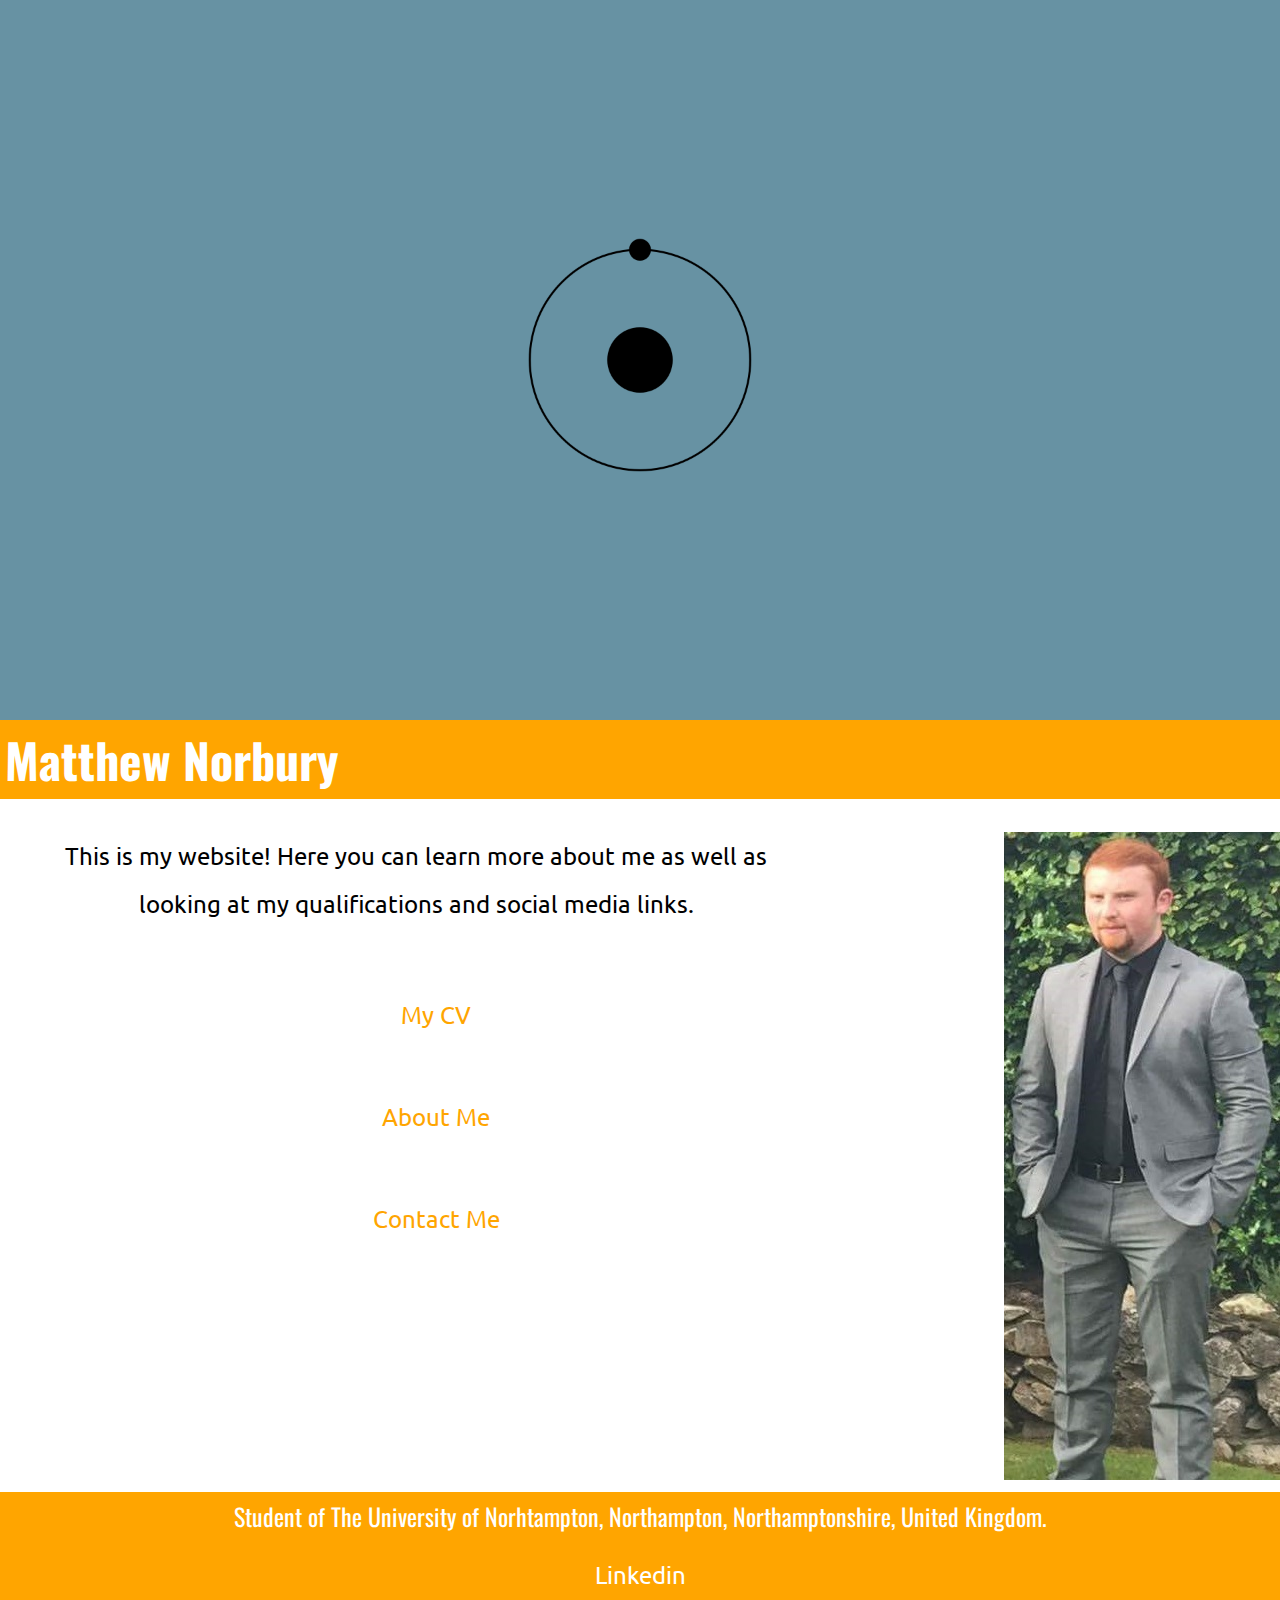
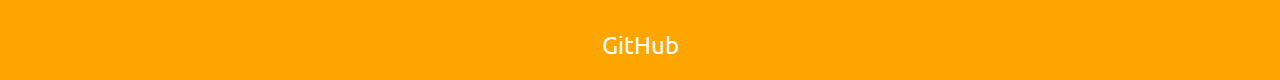
<file: index.html>
<!DOCTYPE html>
<!--Matthew Norbury - 16404219-->
<html>

<head>
    <link href="https://fonts.googleapis.com/css?family=Oswald|Roboto|Ubuntu" rel="stylesheet">
    <link rel="stylesheet" href="css/style-index.css" type="text/css">
    <meta charset="utf-8">
    <title>Home</title>
</head>

<body>

    <img id="splash" src="images/watchmen-1613267.png" alt="">

    <header class="header">
        <h1>Matthew Norbury</h1>
    </header>

    <article class="left-column">
        <p>This is my website! Here you can learn more about me as well as looking at my qualifications and social media links.</p>
        <ul>
            <li><a href="cv.html">My CV</a></li>
            <li><a href="bio.html">About Me</a></li>
            <li><a href="contact.html">Contact Me</a></li>
        </ul>
    </article>

    <article class="right-column">
        <img id="me" src="images/me.jpg" alt="images/me-alt.jpg">
    </article>

    <footer class="footer">
    <p>Student of The University of Norhtampton, Northampton, Northamptonshire, United Kingdom.</p>
    <a id="linkedin" href="https://uk.linkedin.com/in/matthew-norbury-aa9718130">Linkedin</a>
    <a id="github" href="https://github.com/mattynorb">GitHub</a>
</footer>

</body>

</html>
</file>
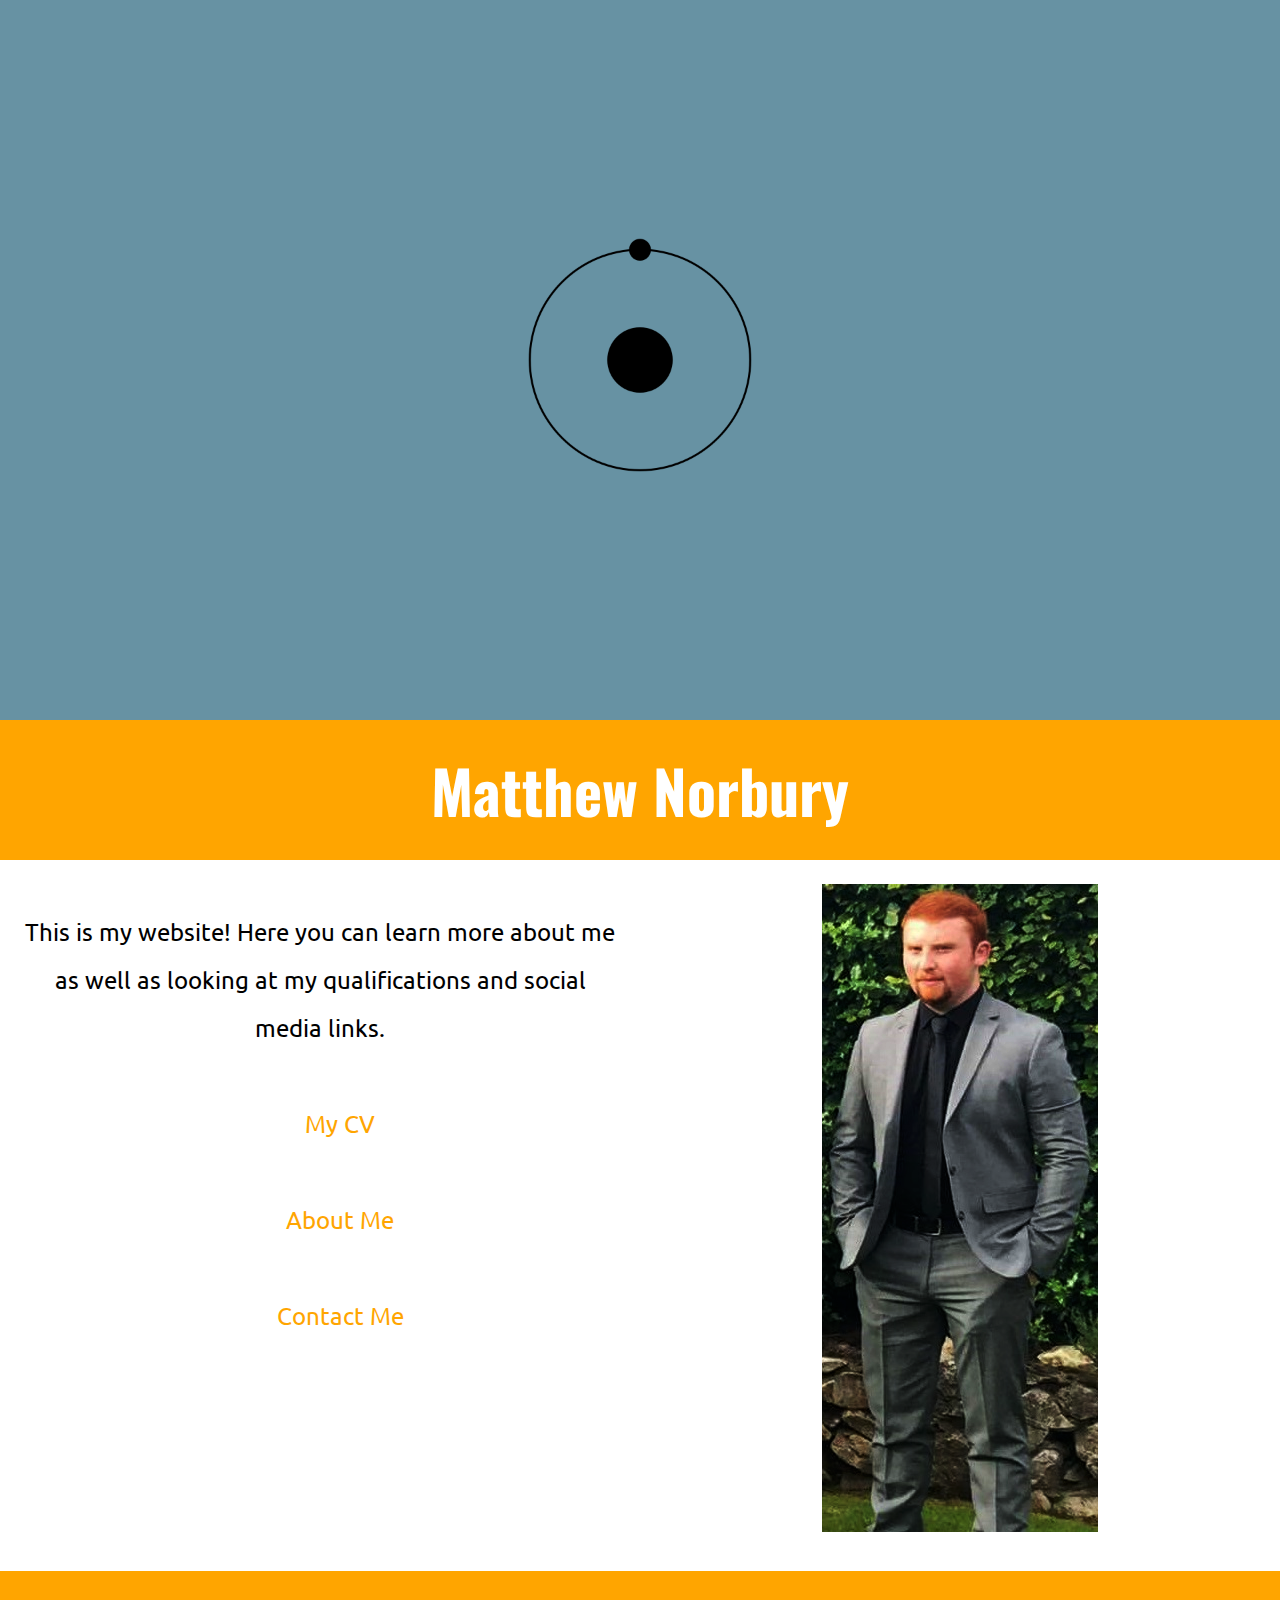
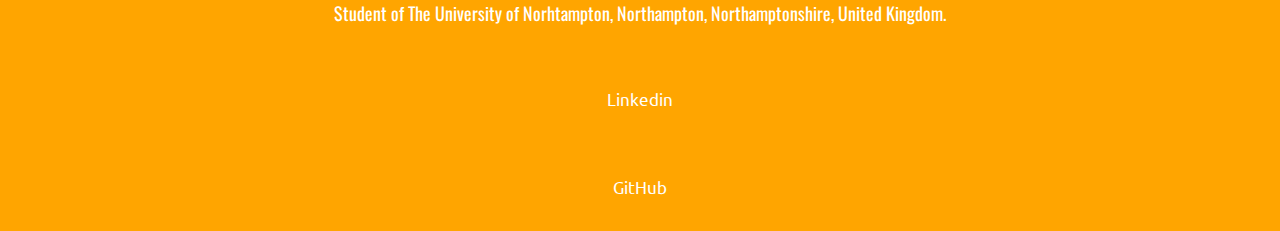
<file: htdocs/index.html>
<!DOCTYPE html>
<!--Matthew Norbury - 16404219-->
<html>

<head>
    <link href="https://fonts.googleapis.com/css?family=Oswald|Roboto|Ubuntu" rel="stylesheet">
    <link rel="stylesheet" href="css/style-index.css" type="text/css">
    <meta charset="utf-8">
    <title>Home</title>
</head>

<body>

    <img id="splash" src="images/watchmen.png" alt="">

    <header class="header">
        <h1>Matthew Norbury</h1>
    </header>

    <div class="wrapper">
        <div class="left-column">
            <p>This is my website! Here you can learn more about me as well as looking at my qualifications and social media links.</p>
            <ul>
                <li><a href="cv.html">My CV</a></li>
                <li><a href="bio.html">About Me</a></li>
                <li><a href="contact.html">Contact Me</a></li>
            </ul>
        </div>

        <div class="right-column">
            <img id="me" src="images/me.png" alt="images/me-alt.png">
        </div>
    </div>

    <footer class="footer">
        <p id="foot-des">Student of The University of Norhtampton, Northampton, Northamptonshire, United Kingdom.</p>
        <a id="linkedin" href="https://uk.linkedin.com/in/matthew-norbury-aa9718130">Linkedin</a>
        <a id="github" href="https://github.com/mattynorb">GitHub</a>
    </footer>

</body>

</html>
</file>
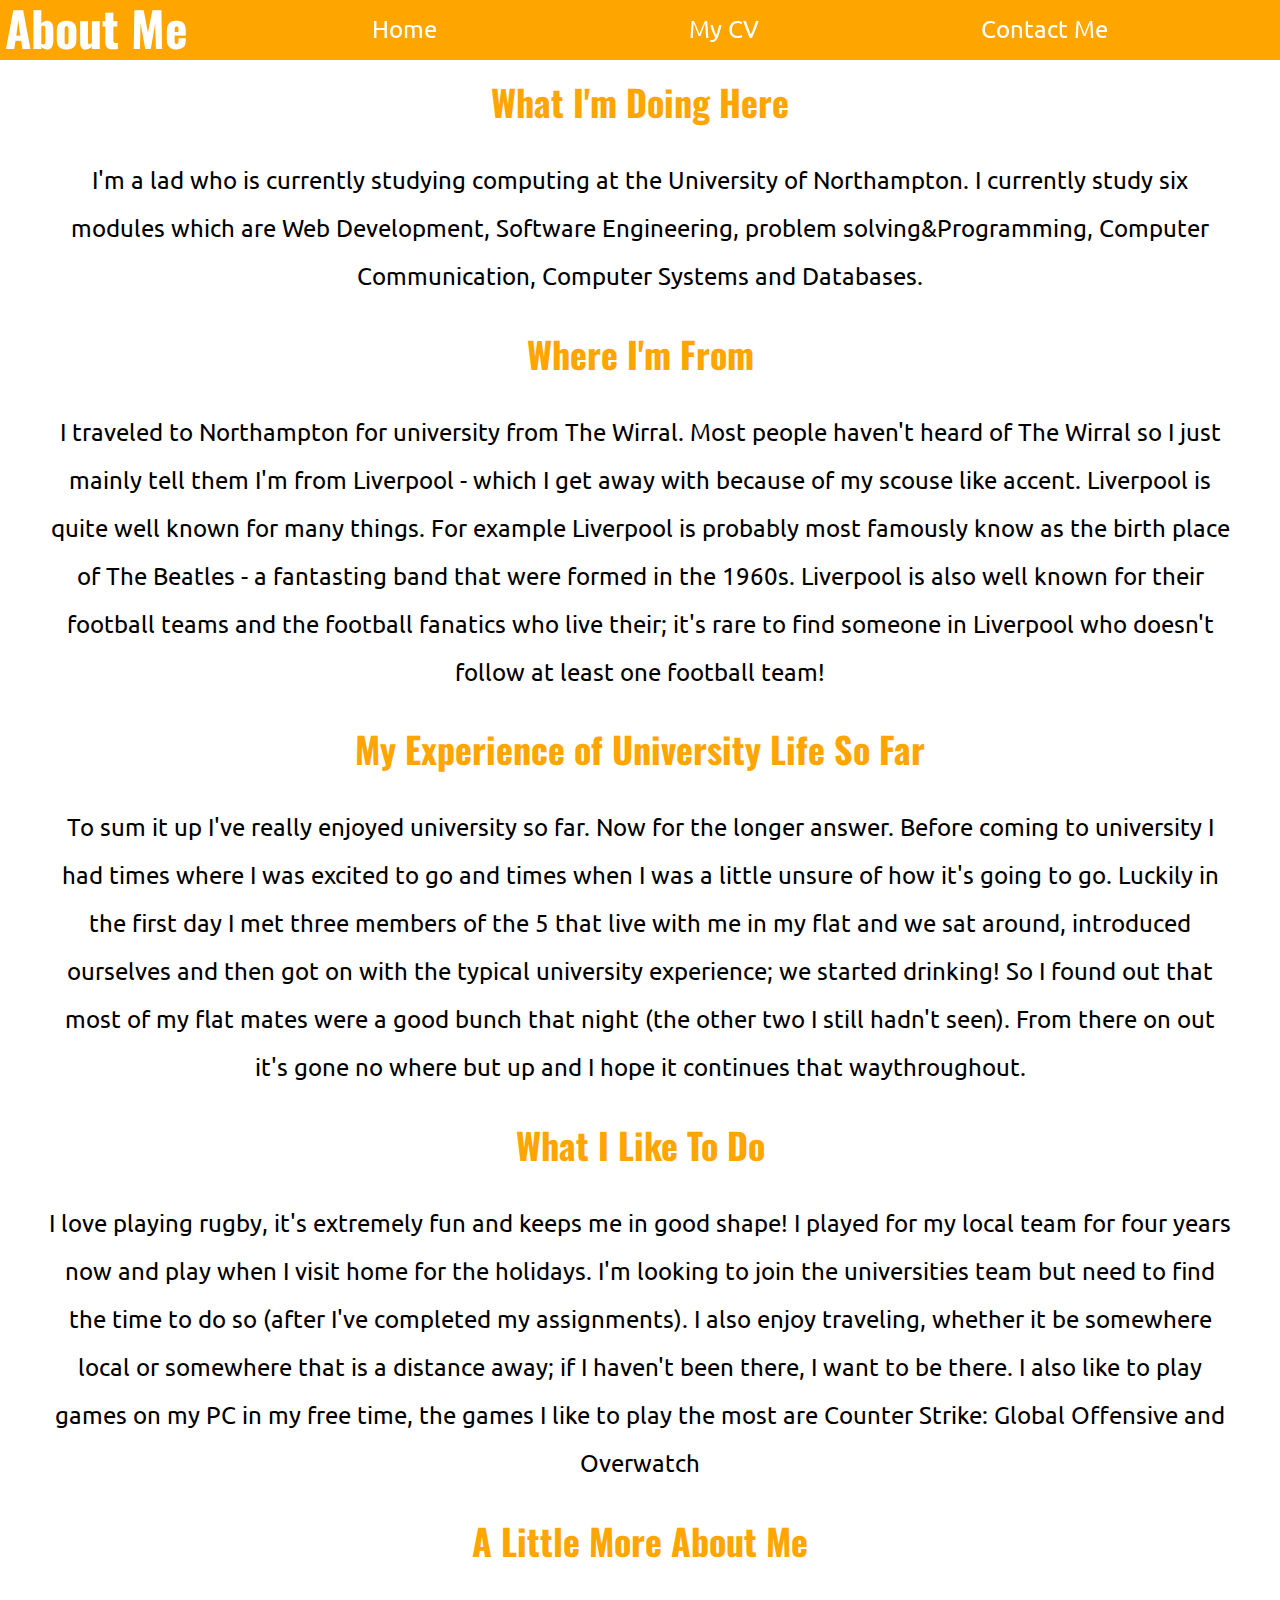
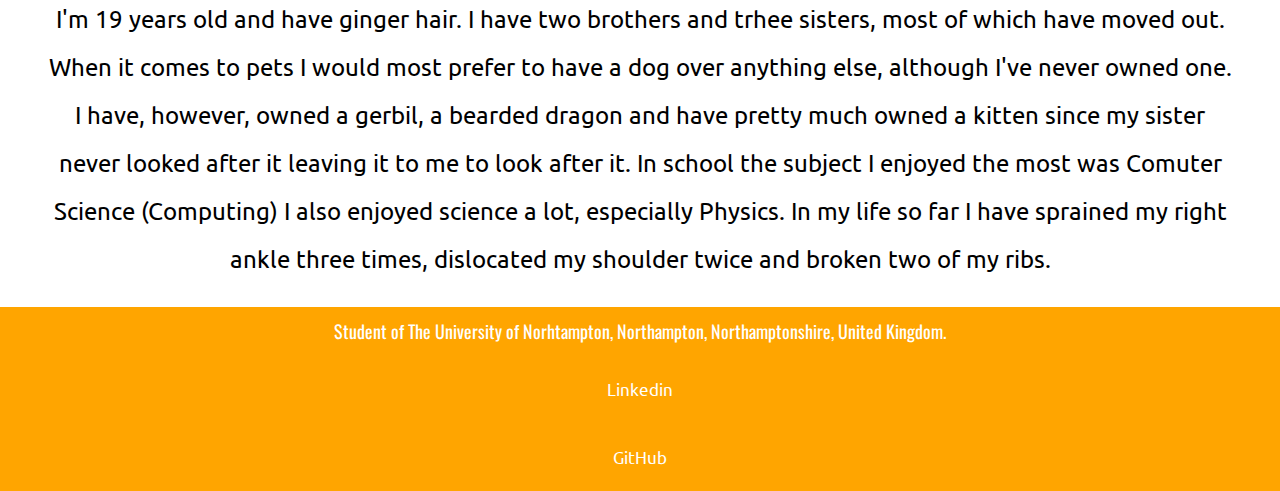
<file: bio.html>
<!DOCTYPE html>
<!--Matthew Norbury - 16404219-->
<html>

<head>
    <link rel="stylesheet" href="css/style-bio.css">
    <link href="https://fonts.googleapis.com/css?family=Oswald|Roboto|Ubuntu" rel="stylesheet">
    <meta charset="utf-8">
    <title>About Me</title>
</head>

<body>
    <div class="header">
        <h1>About Me</h1>
    </div>

    <a id="home" href="index.html" role="button">Home</a>
    <a id="cv" href="cv.html" role="button">My CV</a>
    <a id="contact" href="contact.html" role="button">Contact Me</a>

    <br>
    <h2>What I'm Doing Here</h2>
    <p>I'm a lad who is currently studying computing at the University of Northampton. I currently study six modules which are Web Development, Software Engineering, problem solving&Programming, Computer Communication, Computer Systems and Databases.</p>
    <h2>Where I'm From</h2>
    <p>I traveled to Northampton for university from The Wirral. Most people haven't heard of The Wirral so I just mainly tell them I'm from Liverpool - which I get away with because of my scouse like accent. Liverpool is quite well known for many things.
        For example Liverpool is probably most famously know as the birth place of The Beatles - a fantasting band that were formed in the 1960s. Liverpool is also well known for their football teams and the football fanatics who live their; it's rare
        to find someone in Liverpool who doesn't follow at least one football team!</p>
    <h2>My Experience of University Life So Far</h2>
    <p>To sum it up I've really enjoyed university so far. Now for the longer answer. Before coming to university I had times where I was excited to go and times when I was a little unsure of how it's going to go. Luckily in the first day I met three members
        of the 5 that live with me in my flat and we sat around, introduced ourselves and then got on with the typical university experience; we started drinking! So I found out that most of my flat mates were a good bunch that night (the other two I
        still hadn't seen). From there on out it's gone no where but up and I hope it continues that waythroughout.</p>
    <h2>What I Like To Do</h2>
    <p>I love playing rugby, it's extremely fun and keeps me in good shape! I played for my local team for four years now and play when I visit home for the holidays. I'm looking to join the universities team but need to find the time to do so (after I've
        completed my assignments). I also enjoy traveling, whether it be somewhere local or somewhere that is a distance away; if I haven't been there, I want to be there. I also like to play games on my PC in my free time, the games I like to play the
        most are Counter Strike: Global Offensive and Overwatch</p>
    <h2>A Little More About Me</h2>
    <p>I'm 19 years old and have ginger hair. I have two brothers and trhee sisters, most of which have moved out. When it comes to pets I would most prefer to have a dog over anything else, although I've never owned one. I have, however, owned a gerbil,
        a bearded dragon and have pretty much owned a kitten since my sister never looked after it leaving it to me to look after it. In school the subject I enjoyed the most was Comuter Science (Computing) I also enjoyed science a lot, especially Physics.
        In my life so far I have sprained my right ankle three times, dislocated my shoulder twice and broken two of my ribs.</p>

    <footer class="footer">
        <p id="footdes">Student of The University of Norhtampton, Northampton, Northamptonshire, United Kingdom.</p>
        <a id="linkedin" href="https://uk.linkedin.com/in/matthew-norbury-aa9718130">Linkedin</a>
        <a id="github" href="https://github.com/mattynorb">GitHub</a>
    </footer>

</body>

</html>
</file>
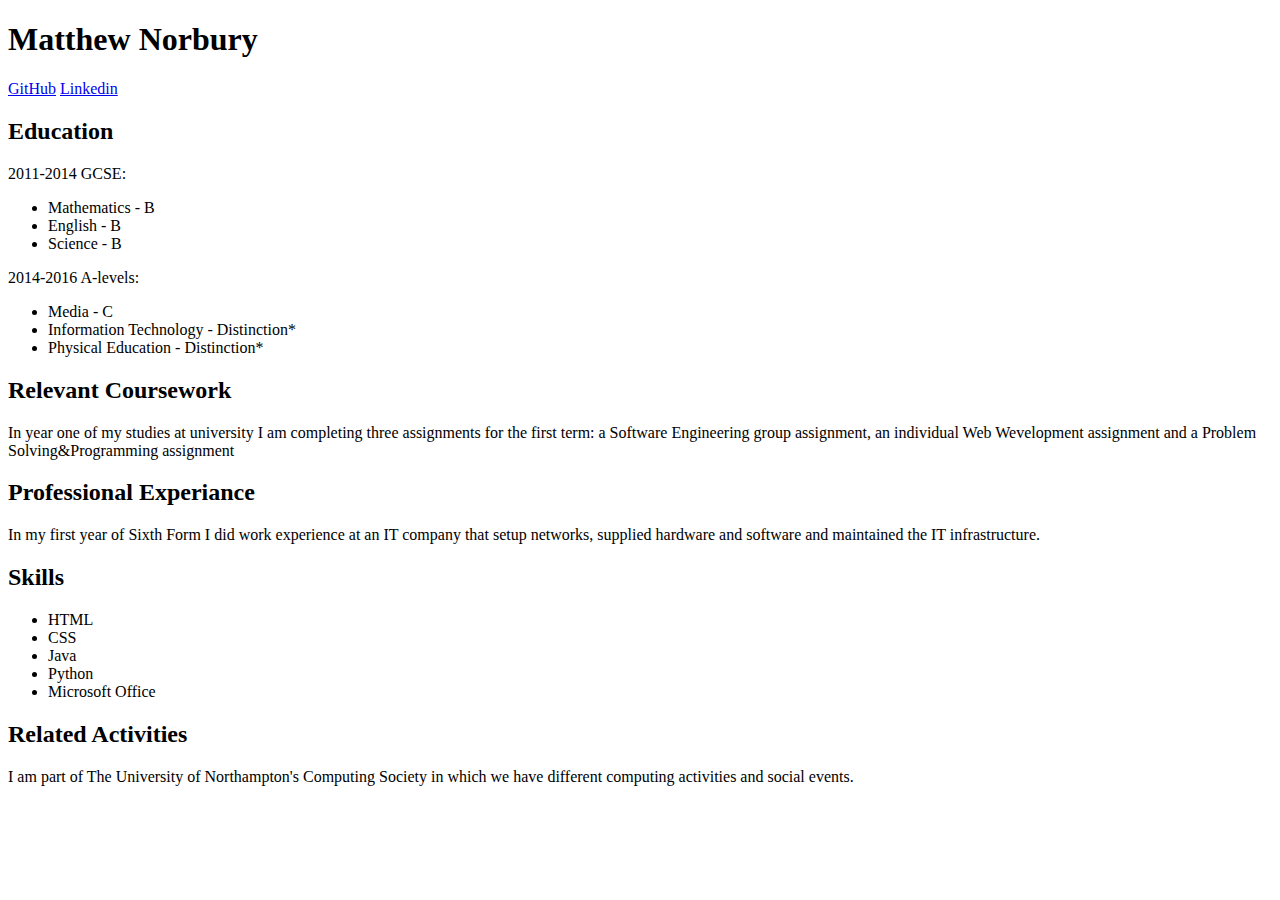
<file: cv.html>
<!DOCTYPE html>
<!--Matthew Norbury - 16404219-->
<html>

<head>
    <meta charset="utf-8">
    <title>My CV</title>
</head>

<body>
    <h1>Matthew Norbury</h1>
    <a href="https://github.com/mattynorb">GitHub</a>
    <a href="https://uk.linkedin.com/in/matthew-norbury-aa9718130">Linkedin</a>
    <h2>Education</h2>
    <p>2011-2014 GCSE:</p>
    <ul>
        <li>Mathematics - B</li>
        <li>English - B</li>
        <li>Science - B</li>
    </ul>
    <p>2014-2016 A-levels:</p>
    <ul>
        <li>Media - C</li>
        <li>Information Technology - Distinction*</li>
        <li>Physical Education - Distinction*</li>
    </ul>
    <h2>Relevant Coursework</h2>
    <p>In year one of my studies at university I am completing three assignments for the first term: a Software Engineering group assignment, an individual Web Wevelopment assignment and a Problem Solving&Programming assignment</p>
    <h2>Professional Experiance</h2>
    <p>In my first year of Sixth Form I did work experience at an IT company that setup networks, supplied hardware and software and maintained the IT infrastructure.</p>
    <h2>Skills</h2>
    <ul>
        <li>HTML</li>
        <li>CSS</li>
        <li>Java</li>
        <li>Python</li>
        <li>Microsoft Office</li>
    </ul>
    <h2>Related Activities</h2>
    <p>I am part of The University of Northampton's Computing Society in which we have different computing activities and social events.</p>
</body>

</html>
</file>
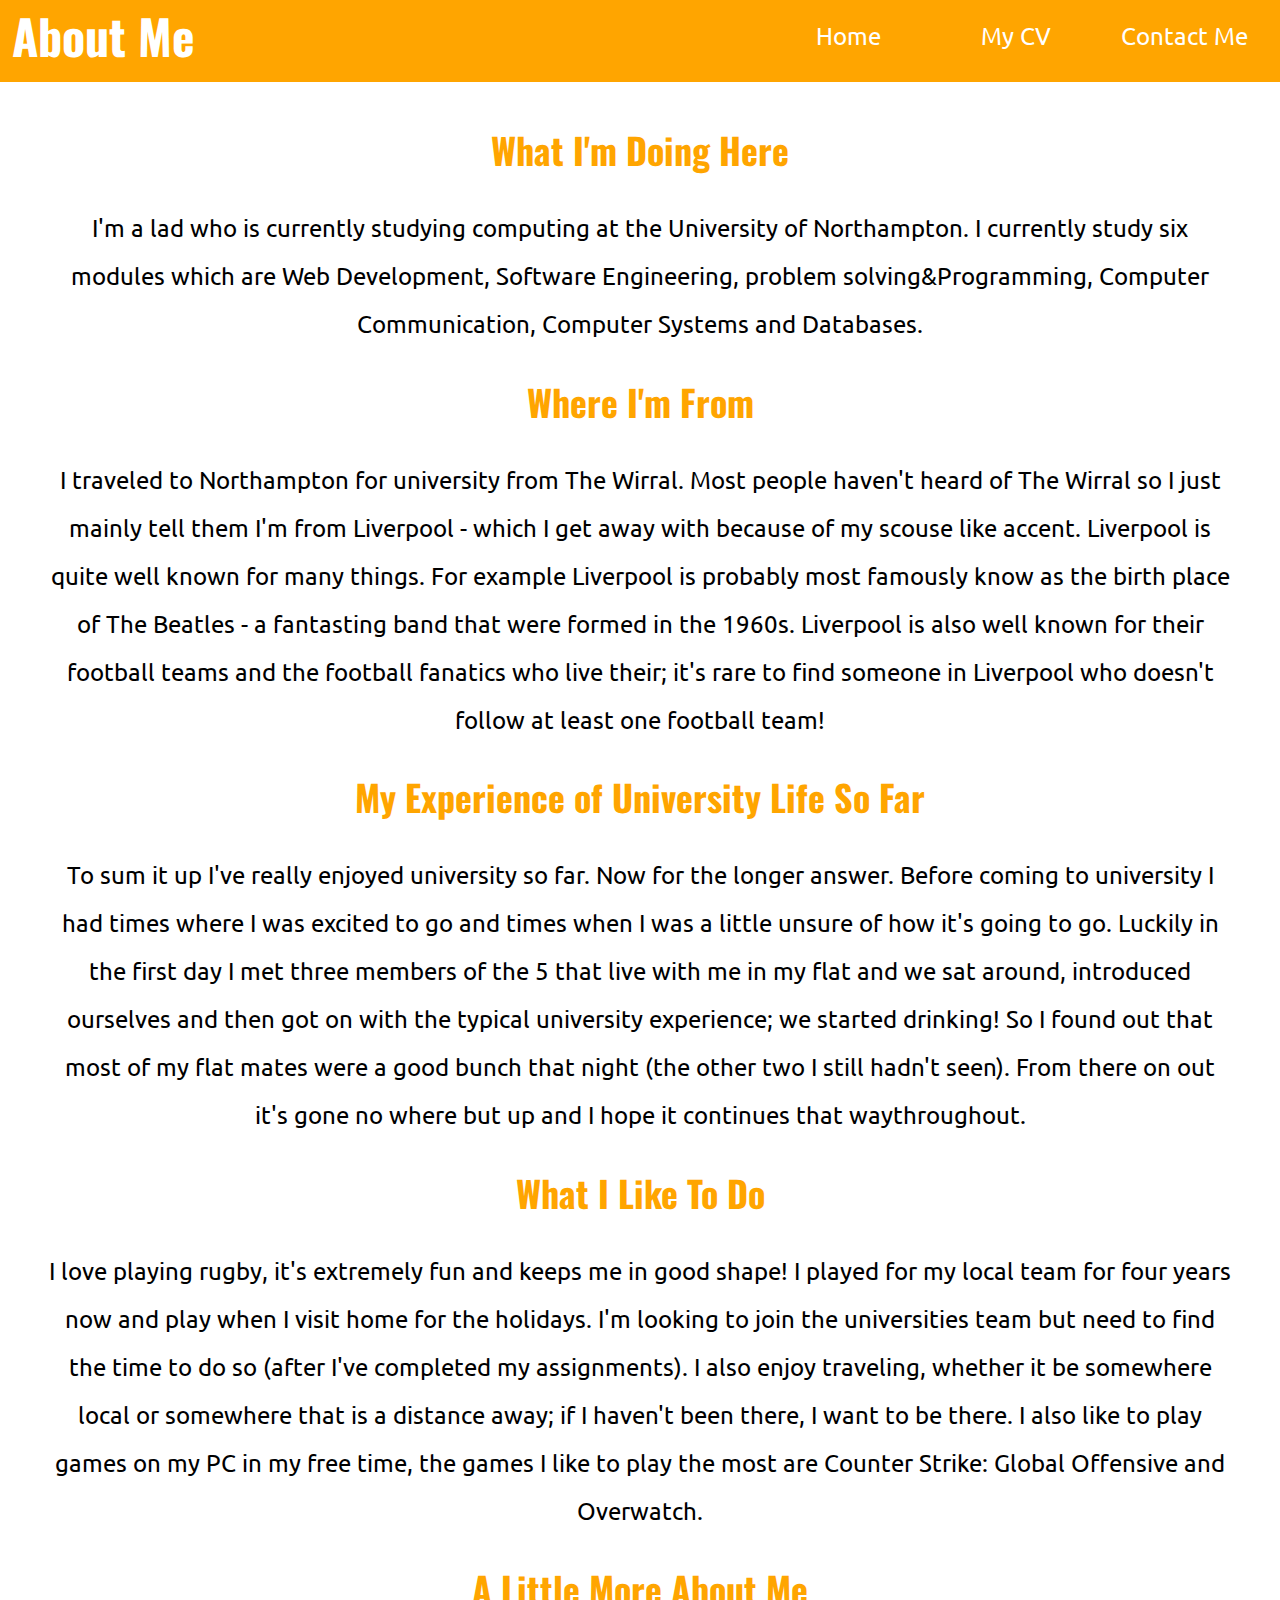
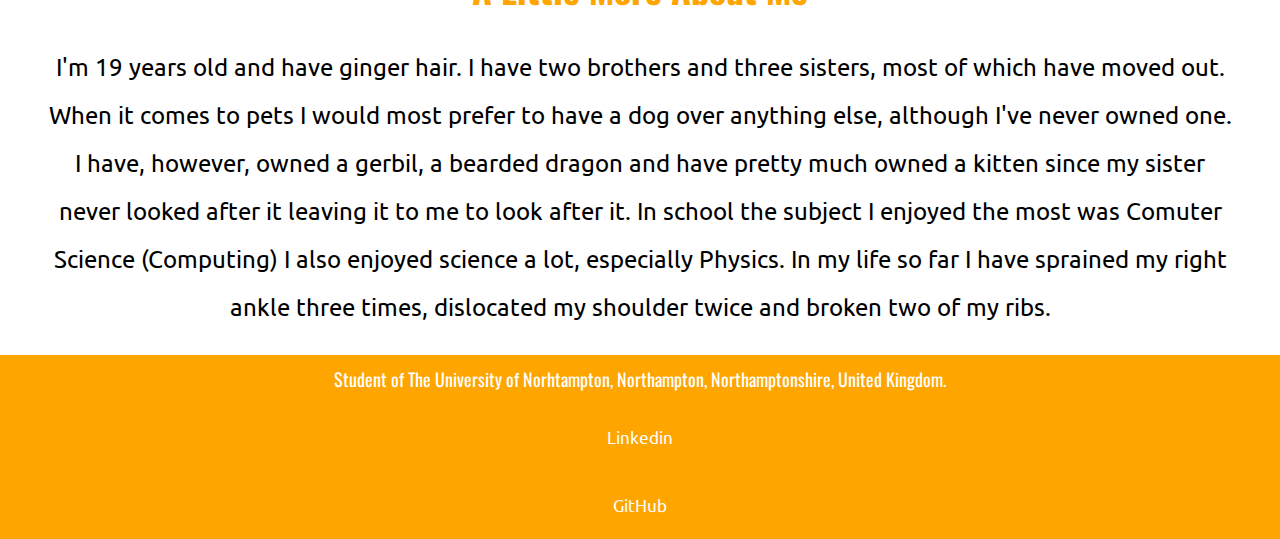
<file: htdocs/bio.html>
<!DOCTYPE html>
<!--Matthew Norbury - 16404219-->
<html>

<head>
    <link rel="stylesheet" href="css/style-bio.css">
    <link href="https://fonts.googleapis.com/css?family=Oswald|Roboto|Ubuntu" rel="stylesheet">
    <meta charset="utf-8">
    <title>About Me</title>
</head>

<body>
    <nav class="header">
        <ul>
            <h1>About Me</h1>
            <li><a id="contact" href="contact.html" role="button">Contact Me</a></li>
            <li><a id="cv" href="cv.html" role="button">My CV</a></li>
            <li><a id="home" href="index.html" role="button">Home</a></li>
        </ul>
    </nav>

    <br>
    <br>
    <h2>What I'm Doing Here </h2>
    <p>I'm a lad who is currently studying computing at the University of Northampton. I currently study six modules which are Web Development, Software Engineering, problem solving&Programming, Computer Communication, Computer Systems and Databases.</p>
    <h2>Where I'm From</h2>
    <p>I traveled to Northampton for university from The Wirral. Most people haven't heard of The Wirral so I just mainly tell them I'm from Liverpool - which I get away with because of my scouse like accent. Liverpool is quite well known for many things.
        For example Liverpool is probably most famously know as the birth place of The Beatles - a fantasting band that were formed in the 1960s. Liverpool is also well known for their football teams and the football fanatics who live their; it's rare
        to find someone in Liverpool who doesn't follow at least one football team!</p>
    <h2>My Experience of University Life So Far</h2>
    <p>To sum it up I've really enjoyed university so far. Now for the longer answer. Before coming to university I had times where I was excited to go and times when I was a little unsure of how it's going to go. Luckily in the first day I met three members
        of the 5 that live with me in my flat and we sat around, introduced ourselves and then got on with the typical university experience; we started drinking! So I found out that most of my flat mates were a good bunch that night (the other two I
        still hadn't seen). From there on out it's gone no where but up and I hope it continues that waythroughout.</p>
    <h2>What I Like To Do</h2>
    <p>I love playing rugby, it's extremely fun and keeps me in good shape! I played for my local team for four years now and play when I visit home for the holidays. I'm looking to join the universities team but need to find the time to do so (after I've
        completed my assignments). I also enjoy traveling, whether it be somewhere local or somewhere that is a distance away; if I haven't been there, I want to be there. I also like to play games on my PC in my free time, the games I like to play the
        most are Counter Strike: Global Offensive and Overwatch.</p>
    <h2>A Little More About Me</h2>
    <p>I'm 19 years old and have ginger hair. I have two brothers and three sisters, most of which have moved out. When it comes to pets I would most prefer to have a dog over anything else, although I've never owned one. I have, however, owned a gerbil,
        a bearded dragon and have pretty much owned a kitten since my sister never looked after it leaving it to me to look after it. In school the subject I enjoyed the most was Comuter Science (Computing) I also enjoyed science a lot, especially Physics.
        In my life so far I have sprained my right ankle three times, dislocated my shoulder twice and broken two of my ribs.</p>

    <div class="footer">
        <p id="footdes">Student of The University of Norhtampton, Northampton, Northamptonshire, United Kingdom.</p>
        <a id="linkedin" href="https://uk.linkedin.com/in/matthew-norbury-aa9718130">Linkedin</a>
        <a id="github" href="https://github.com/mattynorb">GitHub</a>
    </div>

</body>

</html>
</file>
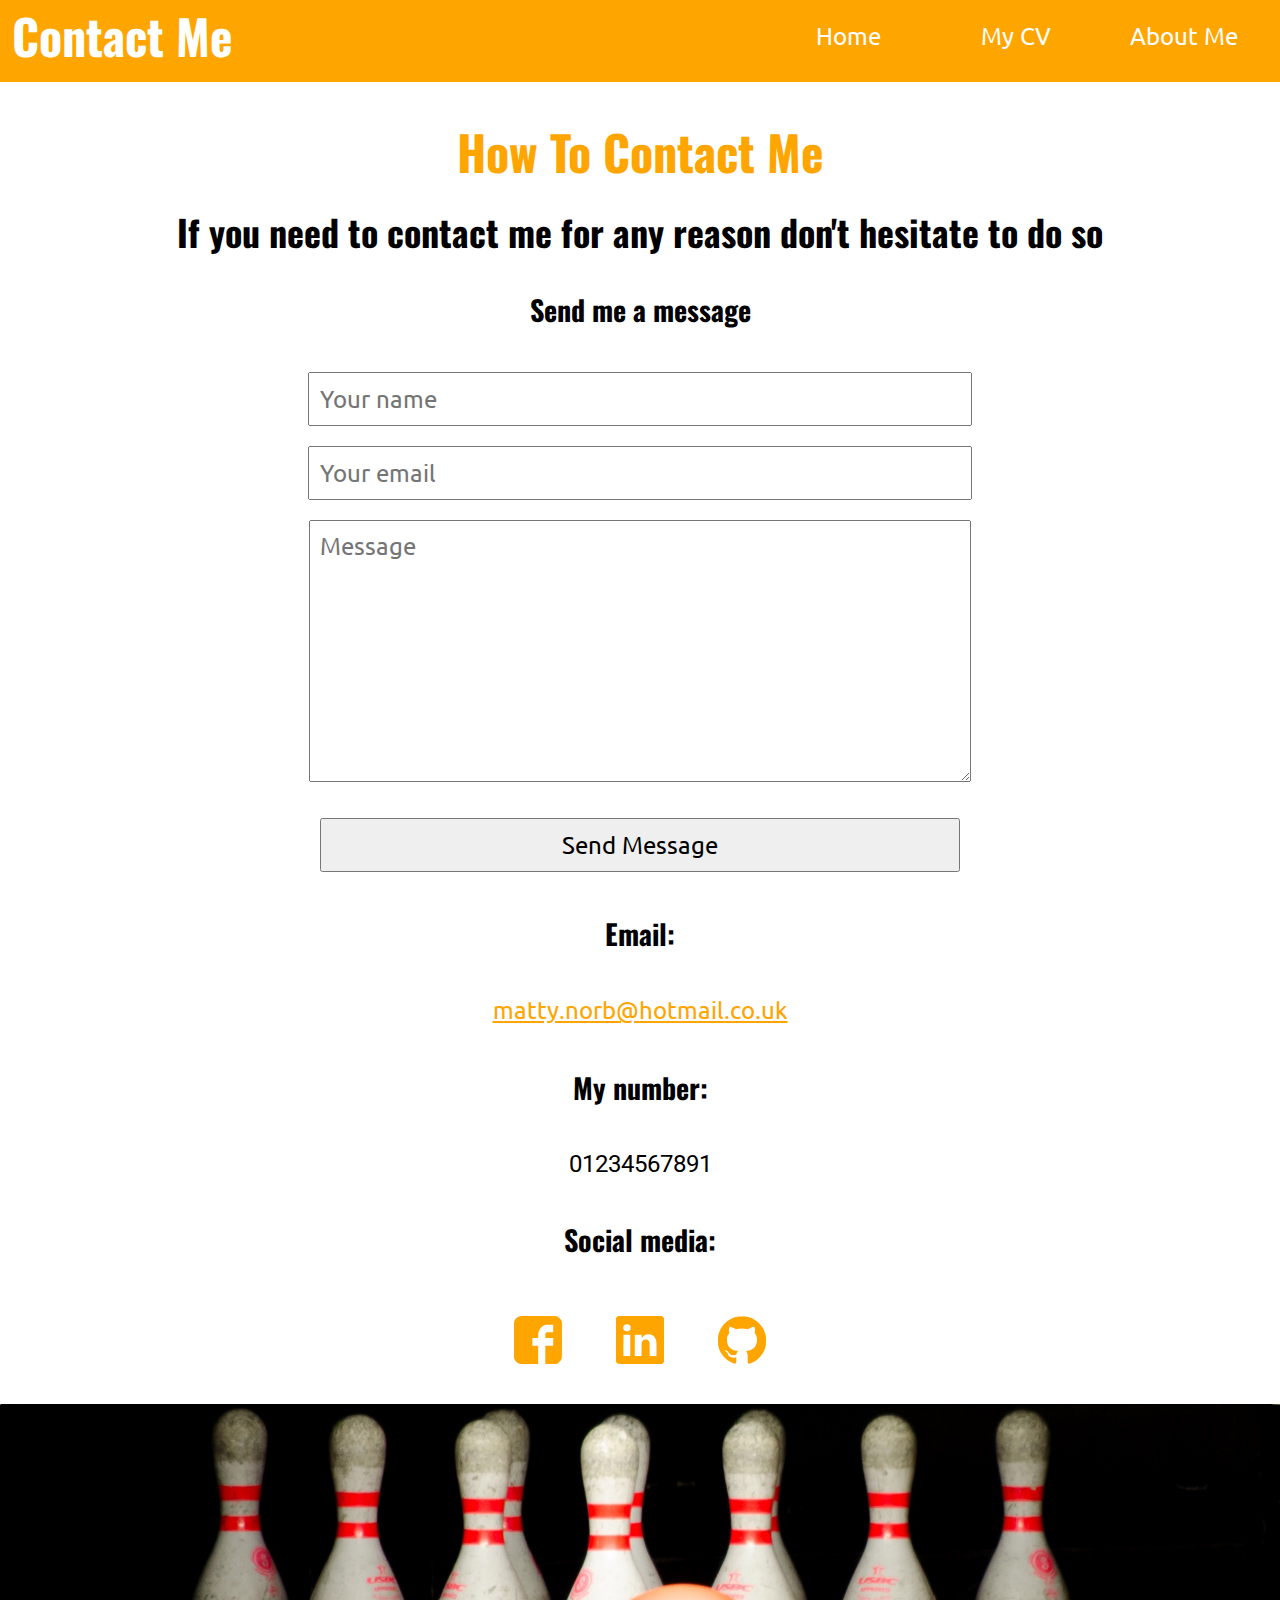
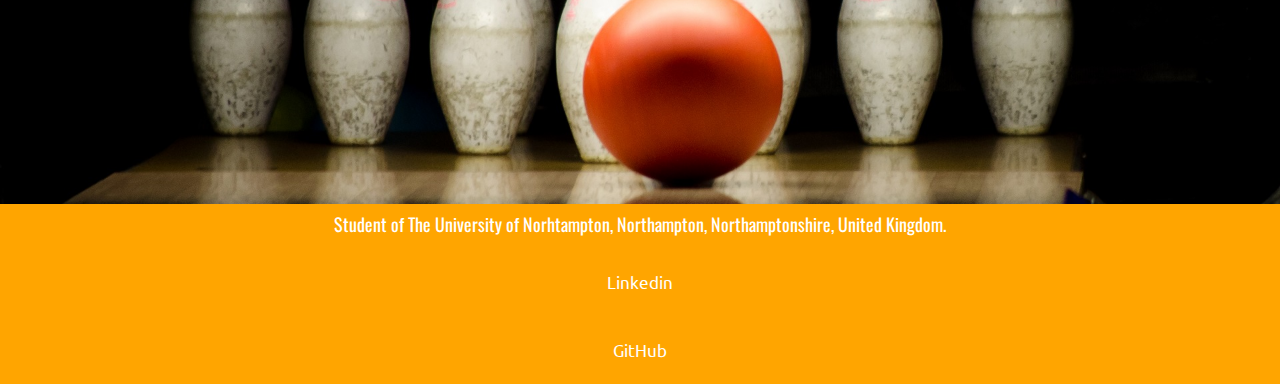
<file: htdocs/contact.html>
<!DOCTYPE html>
<!--Matthew Norbury - 16404219-->
<html>

<head>
    <link rel="stylesheet" href="css/style-contact.css">
    <link href="https://fonts.googleapis.com/css?family=Oswald|Roboto|Ubuntu" rel="stylesheet">
    <meta charset="utf-8">
    <title>Contact Information</title>
</head>

<body>
    <nav class="header">
        <ul>
            <h1 id="title">Contact Me</h1>
            <li><a id="contact" href="bio.html" role="button">About Me</a></li>
            <li><a id="cv" href="cv.html" role="button">My CV</a></li>
            <li><a id="home" href="index.html" role="button">Home</a></li>
        </ul>
    </nav>

    <br>
    <br>
    <h1>How To Contact Me</h1>
    <h2>If you need to contact me for any reason don't hesitate to do so</h2>

    <form class="" action="mailto:matty.norb@hotmail.co.uk" method="post">
        <h3 id="form">Send me a message</h3>
        <fieldset>
            <input type="text" name="name" placeholder="Your name">
        </fieldset>
        <fieldset>
            <input type="text" name="email" placeholder="Your email">
        </fieldset>
        <fieldset>
            <textarea name="message" placeholder="Message" rows="8" cols="80"></textarea>
        </fieldset>
        <fieldset>
            <input type="submit" name="submit" value="Send Message">
        </fieldset>
    </form>

    <h3>Email:</h3>
    <a id="email" href="mailto:matty.norb@hotmail.co.uk?Subject=Website">matty.norb@hotmail.co.uk</a>
    <h3>My number:</h3>
    <p>01234567891</p>
    <h3>Social media:</h3>
    <div class="thumbnail">
        <a href="https://www.facebook.com/"><img id="flogo" src="images/facebook-logo.svg" alt="images/facebook-logo.png"></a>
        <a href="https://uk.linkedin.com/in/matthew-norbury-aa9718130"><img id="llogo" src="images/linkedin-logo.svg" alt="images/linkedin-logo.png"></a>
        <a href="https://github.com/mattynorb"><img id="glogo" src="images/github-logo.svg" alt="images/github-logo.png"></a>
    </div>

    <img id="bowl" src="images/bowling-alley.png" alt="">

    <div class="footer">
        <p id="foot-des">Student of The University of Norhtampton, Northampton, Northamptonshire, United Kingdom.</p>
        <a id="linkedin" href="https://uk.linkedin.com/in/matthew-norbury-aa9718130">Linkedin</a>
        <a id="github" href="https://github.com/mattynorb">GitHub</a>
    </div>
</body>

</html>
</file>
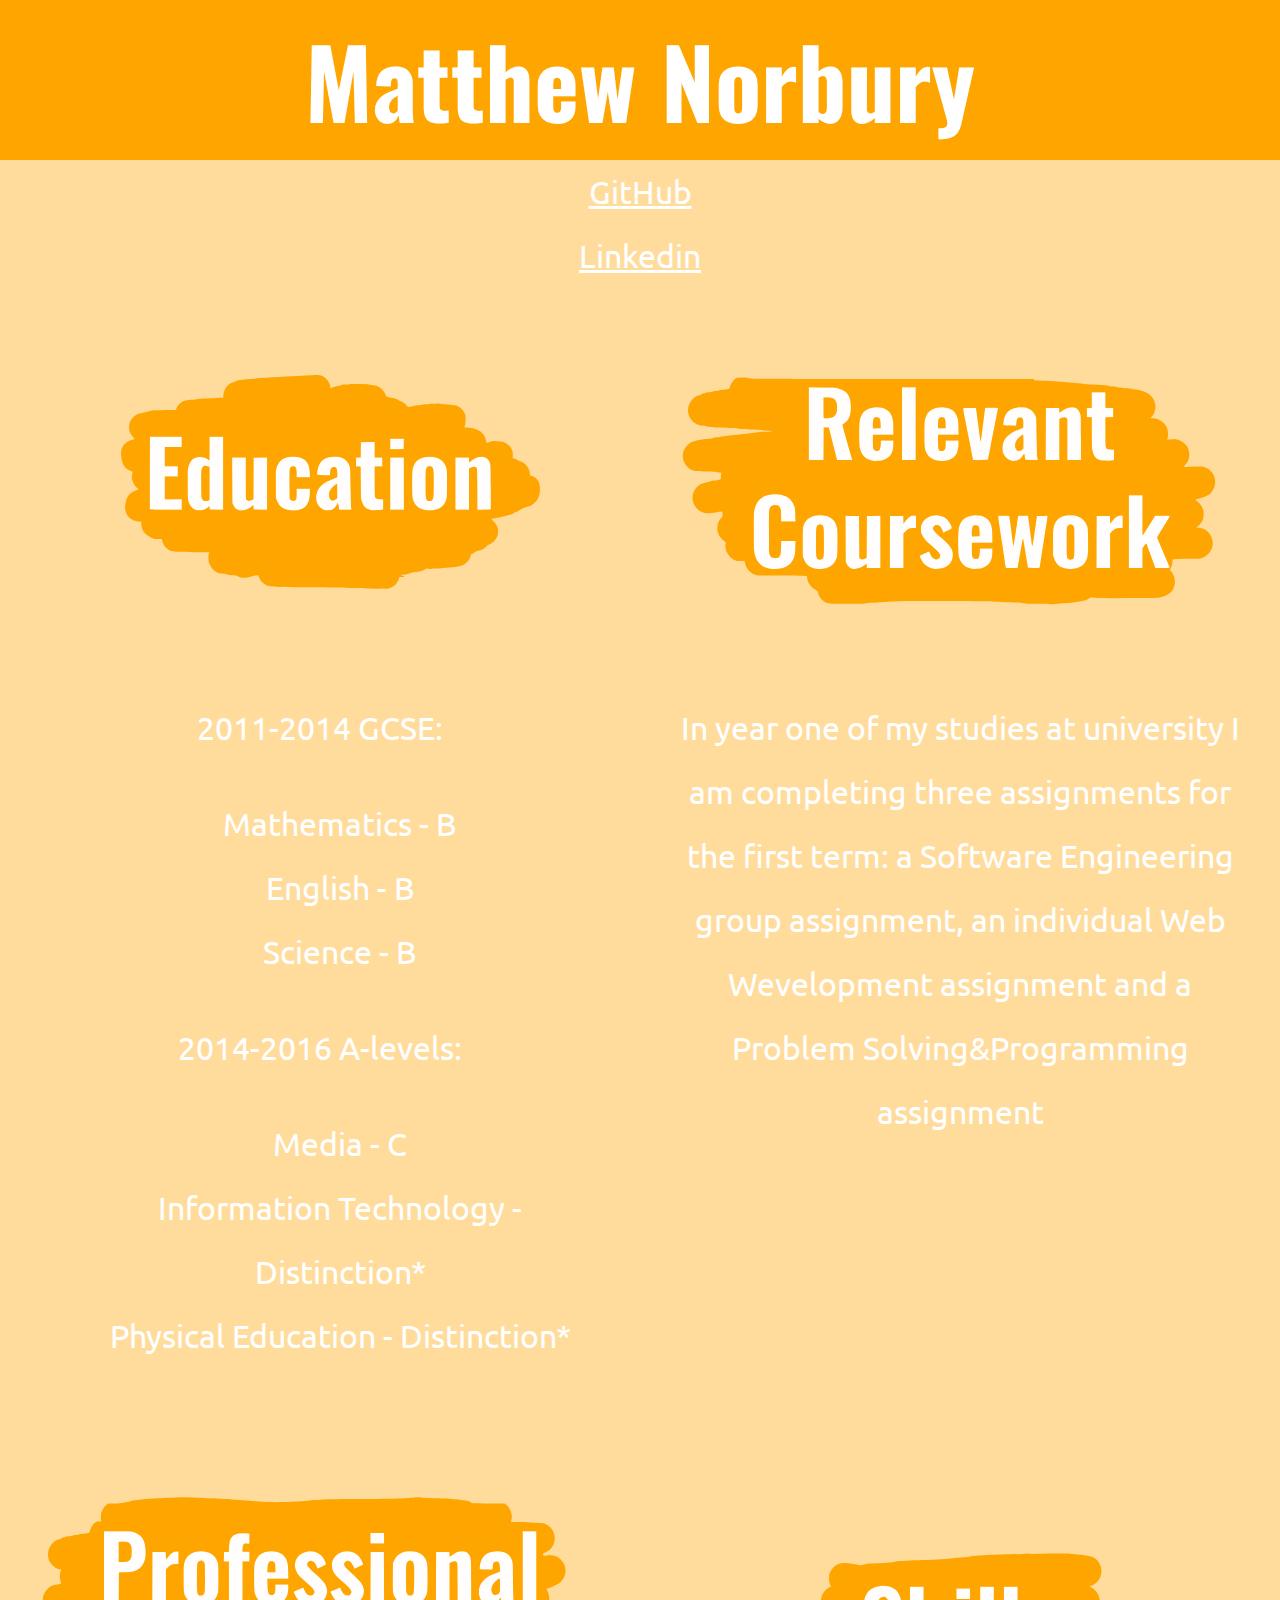
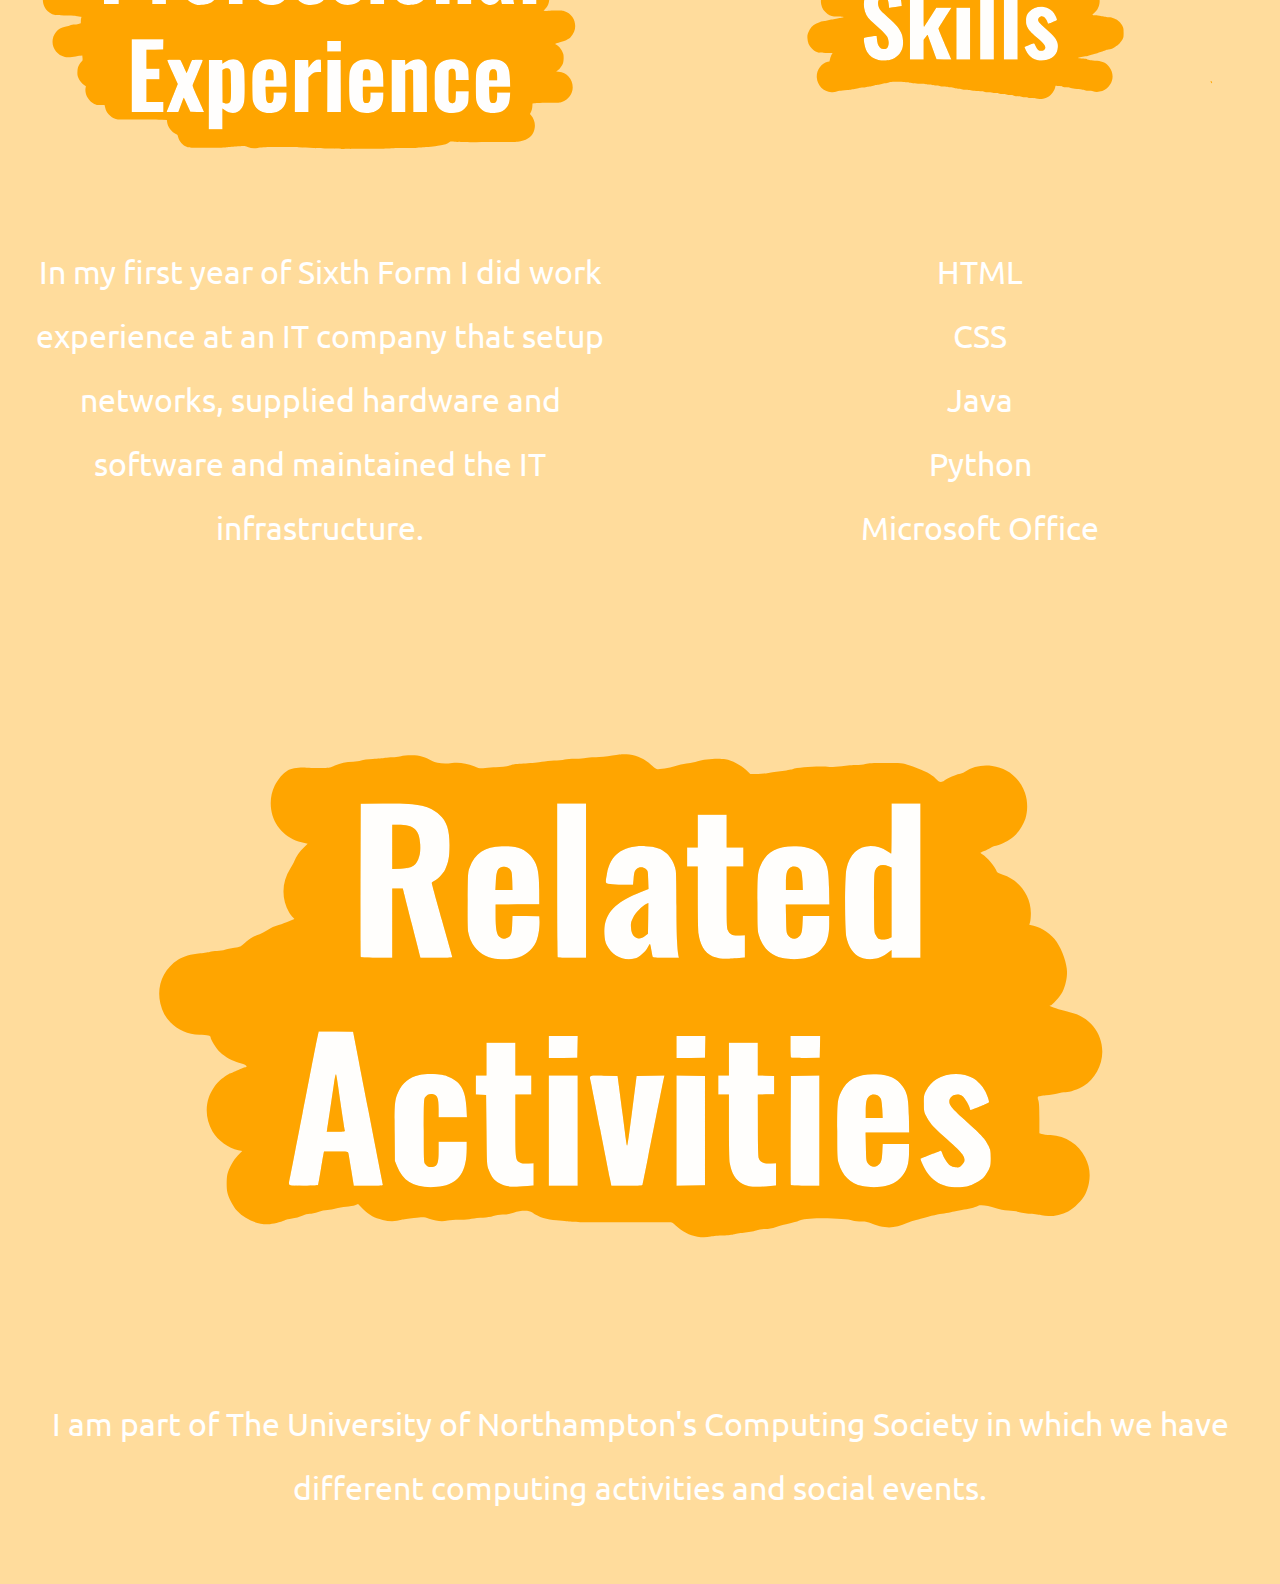
<file: htdocs/cv.html>
<!DOCTYPE html>
<!--Matthew Norbury - 16404219-->
<html>

<head>
    <link rel="stylesheet" href="css/style-cv.css">
    <link href="https://fonts.googleapis.com/css?family=Oswald|Roboto|Ubuntu" rel="stylesheet">
    <meta charset="utf-8">
    <title>My CV</title>
</head>

<body>

  <div class="name">
    <h1>Matthew Norbury</h1>
  </div>

    <div class="links">
        <a href="https://github.com/mattynorb">GitHub</a>
        <a href="https://uk.linkedin.com/in/matthew-norbury-aa9718130">Linkedin</a>
    </div>

    <div class="wrapper-edu-course">
        <div class="edu">
            <img id="tedu" src="images/education.svg" alt="">
            <p>2011-2014 GCSE:</p>
            <ul>
                <li>Mathematics - B</li>
                <li>English - B</li>
                <li>Science - B</li>
            </ul>
            <p>2014-2016 A-levels:</p>
            <ul>
                <li>Media - C</li>
                <li>Information Technology - Distinction*</li>
                <li>Physical Education - Distinction*</li>
            </ul>
        </div>

        <div class="course">
            <img id="trc" src="images/relevantcoursework.svg" alt="">
            <p>In year one of my studies at university I am completing three assignments for the first term: a Software Engineering group assignment, an individual Web Wevelopment assignment and a Problem Solving&Programming assignment</p>
        </div>
    </div>
    <div class="wrapper-exp-skills">
        <div class="exp">
            <img id="tpe" src="images/professionalexperience.svg" alt="">
            <p>In my first year of Sixth Form I did work experience at an IT company that setup networks, supplied hardware and software and maintained the IT infrastructure.</p>
        </div>

        <div class="skills">
            <img id="tskills" src="images/skills.svg" alt="">
            <ul>
                <li>HTML</li>
                <li>CSS</li>
                <li>Java</li>
                <li>Python</li>
                <li>Microsoft Office</li>
            </ul>
        </div>
    </div>

    <div class="act">
        <img id="tra" src="images/relatedactivities.svg" alt="">
        <p>I am part of The University of Northampton's Computing Society in which we have different computing activities and social events.</p>
    </div>



</body>

</html>
</file>
<file: css/style-index.css>
body {
    margin: 0px;
    font-family: 'Ubuntu', sans-serif;
    font-size: 1.5em;
}

p {
    margin: 0px;
    line-height: 2em;
    padding-left: 2em;
    padding-right: 2em;
}

h1 {
    margin-top: .5em;
    color: #ffffff;
    padding: .1em;
}

a {
    text-decoration: none;
    color: #ffa500;
    font-family: 'Ubuntu', sans-serif;
}

li {
    list-style-type: none;
    margin: 3em;
    text-align: center;
    width: auto;
    height: auto;
}

.header {
    margin-top: -1.3em;
    width: 100%;
    height: auto;
    background-color: #ffa500;
    font-family: 'Oswald', sans-serif;
}

.left-column {
    width: 65%;
    height: 660px;
    float: left;
    background-color: #ffffff;
    text-align: center;
}

.right-column {
    width: 35%;
    height: 655px;
    float: right;
    background-color: #ffffff;
    text-align: right;
}

.footer {
    display: flex;
    flex-flow: column;
    align-items: center;
    clear: left;
    margin-bottom: 0;
    width: 100%;
    height: auto;
    background-color: #ffa500;
    color: #ffffff;
    font-family: 'Oswald', sans-serif;
    text-align: center;
}

#splash {
    width: 100%;
    height: auto;
}

#linkedin {
    color: #ffffff;
    margin: 20px;
}

#github {
    color: #ffffff;
    margin: 20px;
}

#me {
  width:auto;
  height: auto;
}
</file>
<file: htdocs/css/style-index.css>
/*Matthew Norbury - 16404219*/
body {
    display: flex;
    flex-direction: column;
    min-height: 100vh;
    margin: 0;
    line-height: 2em;
    text-align: center;
    font-family: 'Ubuntu', sans-serif;
    font-size: 1.5em;
}

a {
    color: #ffa500;
    text-decoration: none;
    font-family: 'Ubuntu', sans-serif;
}

h1 {
    color: #ffffff;
    font-size: 2.5em;
    line-height: 1em;
    font-family: 'Oswald', sans-serif;
}

li {
    list-style: none;
    padding: 1em;
}

.header {
    background-color: #ffa500;
}

.wrapper {
    display: flex;
    flex-direction: column;
    flex: 1 0 auto;
}

.left-column {
    padding: 1em;
    text-align: center;
}

.right-column {
    padding: 1em;
    text-align: center;
}

.footer {
    display: flex;
    flex-flow: column;
    align-items: center;
    clear: left;
    margin: 0;
    padding: 0;
    width: 100%;
    height: auto;
    background-color: #ffa500;
    color: #ffffff;
    font-family: 'Oswald', sans-serif;
    text-align: center;
}

#splash {
    order: -2;
    width: 100%;
    height: auto;
}

#linkedin {
    color: #ffffff;
    margin: 20px;
    font-size: .7em;
}

#github {
    color: #ffffff;
    margin: 20px;
    font-size: .7em;
}

#foot-des {
    font-size: .75em;
}

@media (max-width: 30em) {
    .left-column {
        flex: 1 0 auto;
    }
}

@media (min-width: 30em) {
    .header {
        display: block;
    }
    .wrapper {
        flex-direction: row;
    }
    .left-column {
        flex: 1 1 auto;
        width: 50%;
    }
    .right-column {
        width: 50%;
    }
    .footer {
        display: flex;
        flex-flow: column;
        align-items: center;
        clear: left;
        margin-bottom: 0;
        width: 100%;
        height: auto;
        background-color: #ffa500;
        color: #ffffff;
        font-family: 'Oswald', sans-serif;
        text-align: center;
    }
    #splash {
        order: -2;
        width: 100%;
        height: auto;
    }
    #linkedin {
        color: #ffffff;
        margin: 20px;
        font-size: .7em;
    }
    #github {
        color: #ffffff;
        margin: 20px;
        font-size: .7em;
    }
    #foot-des {
        font-size: .75em;
    }
}
</file>
<file: css/style-bio.css>
body {
    margin: 0px;
    font-family: 'Ubuntu', sans-serif;
    font-size: 1.5em;
    line-height: 2em;
    text-align: center;
}

h1 {
    text-align: left;
    margin-top: .5em;
    color: #ffffff;
    padding: .1em;
    width: auto;
}

h2 {
    color: #ffa500;
    font-family: 'Oswald', sans-serif;
}

p {
    padding-left: 2em;
    padding-right: 2em;
}

a {
    text-decoration: none;
    color: #FFFFFF;
    font-family: 'Ubuntu', sans-serif;
    width: 7em;
    height: 2em;
}

.header {
    margin-top: -25px;
    width: 100%;
    height: 85px;
    background-color: #ffa500;
    font-family: 'Oswald', sans-serif;
    position: fixed;
}

#home {
    top: 5px;
    left: 25%;
    position: fixed;
}

#cv {
    top: 5px;
    left: 50%;
    position: fixed;
}

#contact {
    top: 5px;
    left: 75%;
    position: fixed;
}

.footer {
    display: flex;
    flex-flow: column;
    width: 100%;
    height: auto;
    background-color: #ffa500;
    color: #ffffff;
    font-family: 'Oswald', sans-serif;
    text-align: center;
}

#footdes {
    margin: 0px;
    font-size: .75em;
}

#linkedin {
    color: #ffffff;
    margin: 10px;
    width: auto;
    height: auto;
    font-size: .7em;
}

#github {
    color: #ffffff;
    margin: 10px;
    width: auto;
    height: auto;
    font-size: .7em;
}
</file>
<file: htdocs/css/style-bio.css>
/*Matthew Norbury - 16404219*/
body {
    margin: 0px;
    font-family: 'Ubuntu', sans-serif;
    font-size: 1.5em;
    line-height: 2em;
    text-align: center;
}

h1 {
    display: inline;
    color: #ffffff;
}

h2 {
    color: #ffa500;
    font-family: 'Oswald', sans-serif;
    padding-left: 2em;
    padding-right: 2em;
}

p {
    padding-left: 2em;
    padding-right: 2em;
}

a {
    text-decoration: none;
    color: #ffffff;
    font-family: 'Ubuntu', sans-serif;
    width: 7em;
}

ul {
    text-align: left;
    list-style-type: none;
    margin: 0;
    padding: .5em;
    overflow: hidden;
    background-color: #ffa500;
}

li {
    float: right;
}

.header a {
    display: block;
    color: #ffffff;
    text-align: center;
    text-decoration: none;
}


.header {
    width: 100%;
    height: 60px;
    background-color: #ffa500;
    font-family: 'Oswald', sans-serif;
    position: fixed;
}

/*#home {
    top: 5px;
    left: 25%;
    position: fixed;
}

#cv {
    top: 5px;
    left: 50%;
    position: fixed;
}

#contact {
    top: 5px;
    left: 75%;
    position: fixed;
}*/

.footer {
    display: flex;
    flex-flow: column;
    width: 100%;
    height: auto;
    background-color: #ffa500;
    color: #ffffff;
    font-family: 'Oswald', sans-serif;
    text-align: center;
}

#footdes {
    margin: 0px;
    font-size: .75em;
}

#linkedin {
    color: #ffffff;
    margin: 10px;
    width: auto;
    height: auto;
    font-size: .7em;
}

#github {
    color: #ffffff;
    margin: 10px;
    width: auto;
    height: auto;
    font-size: .7em;
}
</file>
<file: htdocs/css/style-contact.css>
/*Matthew Norbury - 16404219*/
body {
    margin: 0px;
    font-family: 'Roboto', sans-serif;
    font-size: 1.5em;
    line-height: 2em;
    text-align: center;
}

h1 {
    color: #ffa500;
    padding-bottom: 0em;
    font-family: 'Oswald', sans-serif;
}

h2 {
    font-family: 'Oswald', sans-serif;
    padding-left: 2em;
    padding-right: 2em;
}

form {
    display: block;
    border: none;
}

fieldset {
    border: none;
    height: auto;
    width: 100%;
    padding: 0px;
    margin: 0px;
}

input {
    font-size: 1em;
    width: 50%;
    margin: 10px;
    padding: 10px;
    font-family: 'Ubuntu', sans-serif;
}

textarea {
    font-size: 1em;
    width: 50%;
    margin: 10px;
    padding: 10px;
    font-family: 'Ubuntu', sans-serif;
}

h3 {
    font-family: 'Oswald', sans-serif;
    padding-left: 2em;
    padding-right: 2em;
}

p {
    padding-left: 2em;
    padding-right: 2em;
}

a {
    text-decoration: none;
    color: #ffffff;
    font-family: 'Ubuntu', sans-serif;
    width: 7em;
    height: 2em;
}

ul {
    text-align: left;
    list-style-type: none;
    margin: 0;
    padding: .5em;
    overflow: hidden;
    background-color: #ffa500;
}

li {
    float: right;
}

.header a {
    display: block;
    color: #ffffff;
    text-align: center;
    text-decoration: none;
}

.header {
    width: 100%;
    background-color: #ffa500;
    font-family: 'Oswald', sans-serif;
    position: fixed;
}


/*#home {
    top: 5px;
    left: 25%;
    position: fixed;
}

#cv {
    top: 5px;
    left: 50%;
    position: fixed;
}

#contact {
    top: 5px;
    left: 75%;
    position: fixed;
}*/

#title {
    display: inline;
    color: #ffffff;
}

#email {
    color: #ffa500;
    text-decoration: underline;
}

.footer {
    display: flex;
    flex-flow: column;
    width: 100%;
    height: auto;
    background-color: #ffa500;
    color: #ffffff;
    font-family: 'Oswald', sans-serif;
    text-align: center;
}

#flogo {
    height: 2em;
    width: 2em;
    padding: 1em;
}

#llogo {
    height: 2em;
    width: 2em;
    padding: 1em;
}

#glogo {
    height: 2em;
    width: 2em;
    padding: 1em;
}

#foot-des {
    margin: 0px;
    font-size: .75em;
}

#linkedin {
    color: #ffffff;
    margin: 10px;
    width: auto;
    height: auto;
    font-size: .7em;
}

#github {
    color: #ffffff;
    margin: 10px;
    width: auto;
    height: auto;
    font-size: .7em;
}

#bowl {
    width: 100%;
    height: auto;
    margin-bottom: -20px;
}
</file>
<file: htdocs/css/style-cv.css>
/*Matthew Norbury - 16404219*/
body {
    display: flex;
    flex-direction: column;
    min-height: 100vh;
    margin: 0;
    line-height: 2em;
    text-align: center;
    font-family: 'Ubuntu', sans-serif;
    font-size: 2em;
    color: #ffffff;
}

a {
  color: #ffffff;
  font-family: 'Ubuntu', sans-serif;
}

h1 {
  color: #ffffff;
  margin: 0;
  font-size: 3em;
  line-height: 1em;
  font-family: 'Oswald', sans-serif;
}

h2 {
  color: #ffffff;
  font-size: 2em;
  font-family: 'Oswald', sans-serif;
  background: #ffa500;
  padding: 25px;
}

li {
  list-style: none;
}

.links {
  display: flex;
  flex-flow: column;
  width: 100%;
  background: #ffdc9c;
}

.name {
    order: -1;
    width: 100%;
    padding-top: 1em;
    padding-bottom: 1em;
    background-color: #ffa500;
}

.wrapper-edu-course {
    display: flex;
    flex-direction: column;
    flex: 1 0 auto;
    width: 100%;
}

.edu {
    padding: 1em;
    background: #ffdc9c;
    text-align: center;
}

.course {
    padding: 1em;
    text-align: center;
    background: #ffdc9c;
}

.wrapper-exp-skills {
    display: flex;
    flex-direction: column;
    flex: 1 0 auto;
    width: 100%;
}

.exp {
    padding: 1em;
    text-align: center;
    background: #ffdc9c;
}

.skills {
    padding: 1em;
    text-align: center;
    background: #ffdc9c;
}

.act {
    padding: 1em;
    text-align: center;
    background: #ffdc9c;
}

#tedu {
  width: 100%;
}

#trc {
  width: 100%;
}

#tpe {
  width: 100%;
}

#tskills {
  width: 100%;
}

#tra {
  width: 100%;
  height: 50%;
}

@media (max-width: 30em) {
    .edu {
        flex: 1 0 auto;
    }
}

@media (min-width: 30em) {
    .name {
        display: block;
    }

    .wrapper-edu-course {
        flex-direction: row;
    }

    .edu {
        flex: 1 1 auto;
        width: 50%;
    }

    .course {
        width: 50%;
    }

    .wrapper-exp-skills {
        flex-direction: row;
    }

    .exp {
        flex: 1 1 auto;
        width: 50%;
    }

    .skills {
        width: 50%;
    }
}
</file>
